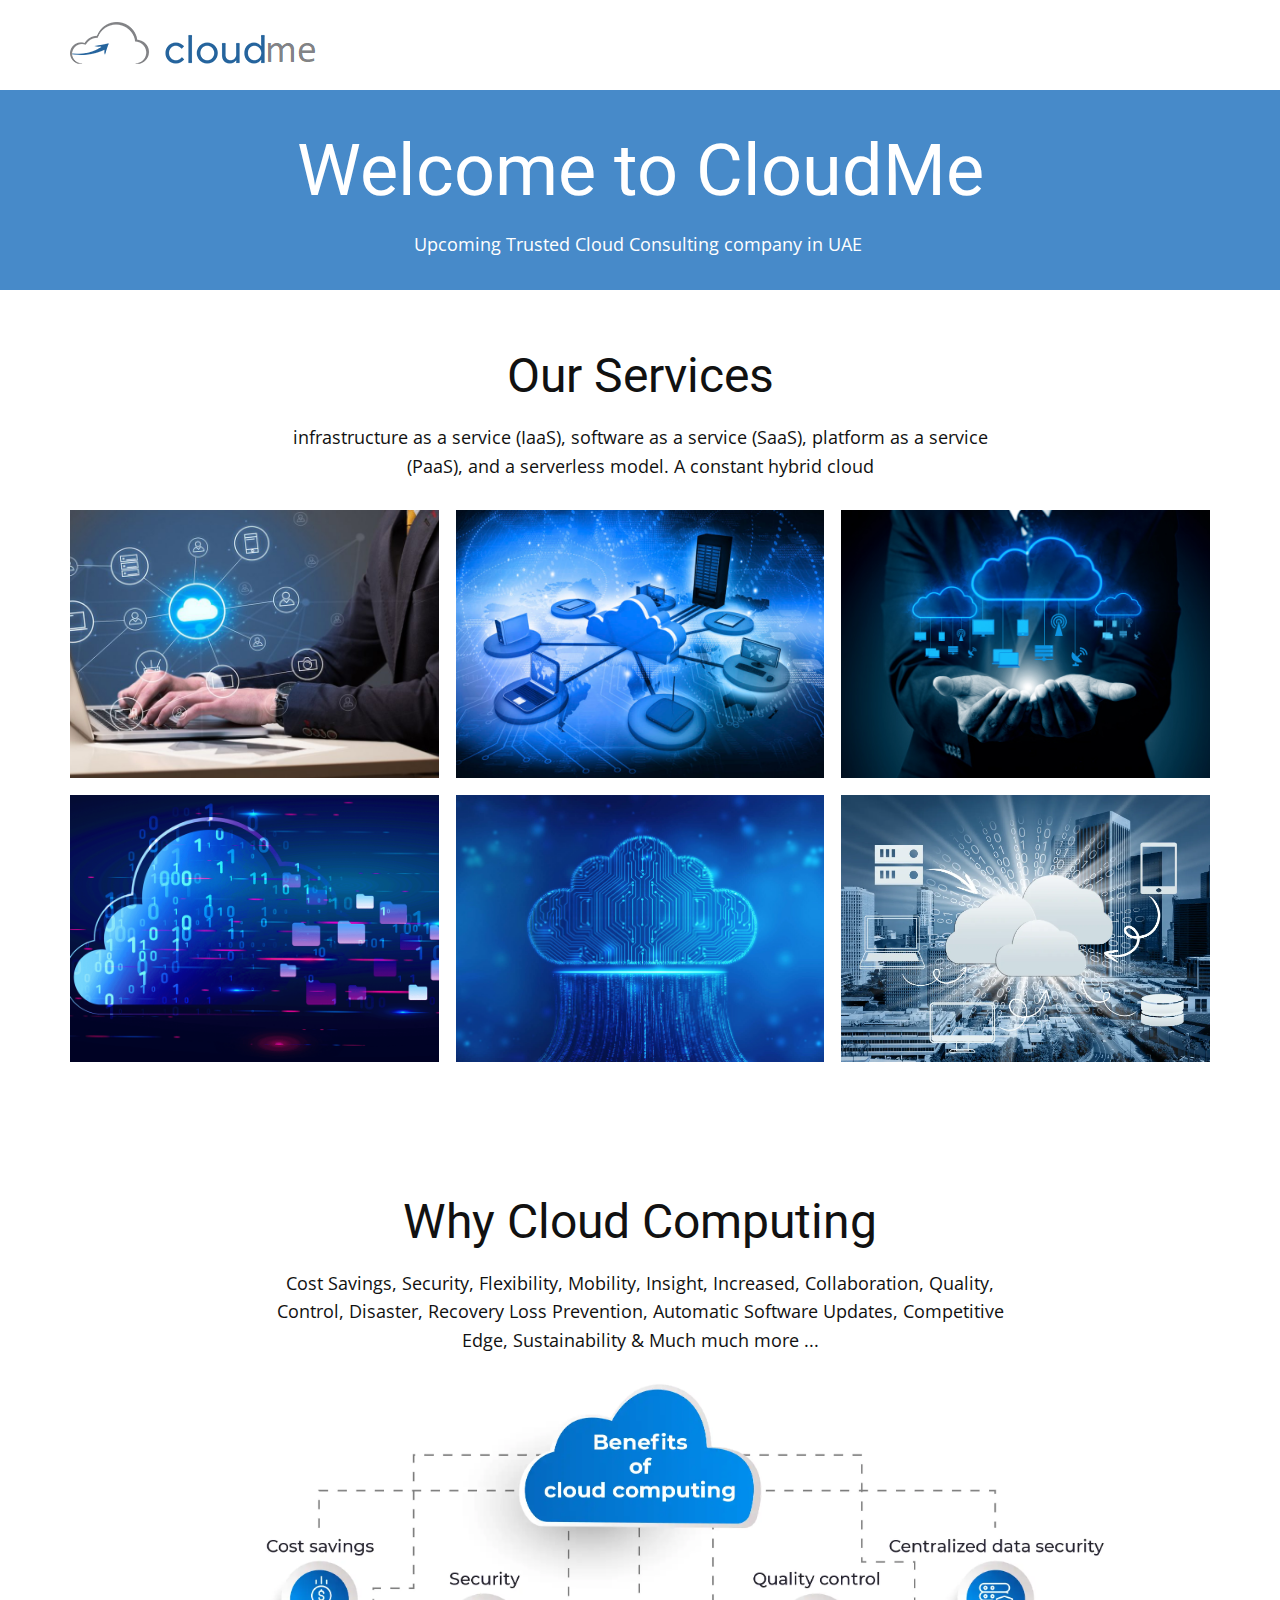
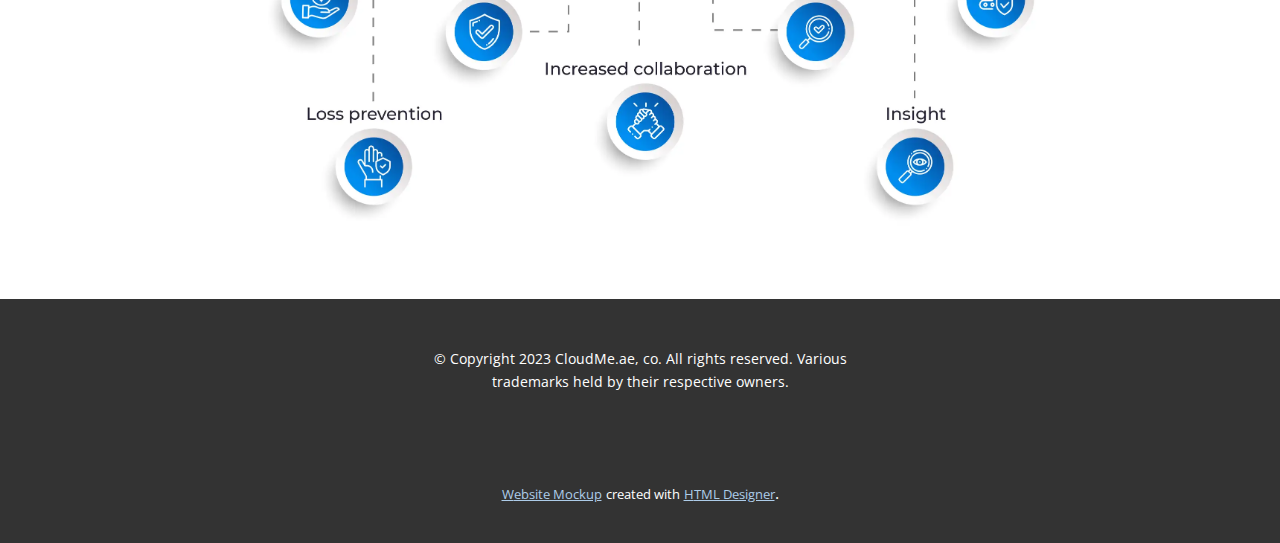
<file: src/index.html>
<!DOCTYPE html>
<html style="font-size: 16px;" lang="en"><head>
    <meta name="viewport" content="width=device-width, initial-scale=1.0">
    <meta charset="utf-8">
    <meta name="keywords" content="Welcome to CloudMe, Our Services, Why Cloud Computing">
    <meta name="description" content="">
    <title>Home</title>
    <link rel="stylesheet" href="nicepage.css" media="screen">
<link rel="stylesheet" href="Page-2.css" media="screen">
    <script class="u-script" type="text/javascript" src="jquery.js" defer=""></script>
    <script class="u-script" type="text/javascript" src="nicepage.js" defer=""></script>
    <meta name="generator" content="Nicepage 5.12.7, nicepage.com">
    <link id="u-theme-google-font" rel="stylesheet" href="https://fonts.googleapis.com/css?family=Roboto:100,100i,300,300i,400,400i,500,500i,700,700i,900,900i|Open+Sans:300,300i,400,400i,500,500i,600,600i,700,700i,800,800i">
    
    
    
    
    <script type="application/ld+json">{
		"@context": "http://schema.org",
		"@type": "Organization",
		"name": "",
		"logo": "images/logo.png"
}</script>
    <meta name="theme-color" content="#478ac9">
    <meta property="og:title" content="Page 2">
    <meta property="og:type" content="website">
  <meta data-intl-tel-input-cdn-path="intlTelInput/" /></head>
  <body data-home-page="Page-2.html" data-home-page-title="Page 2" class="u-body u-xl-mode" data-lang="en"><header class="u-clearfix u-header u-header" id="sec-507a"><div class="u-clearfix u-sheet u-sheet-1">
        <a href="https://nicepage.com" class="u-image u-logo u-image-1" data-image-width="271" data-image-height="42">
          <img src="images/logo.png" class="u-logo-image u-logo-image-1">
        </a>
      </div></header>
    <section class="u-clearfix u-container-align-center u-palette-1-base u-section-1" id="sec-9c41">
      <div class="u-clearfix u-sheet u-sheet-1">
        <h1 class="u-align-center u-text u-text-default u-text-1">Welcome to CloudMe</h1>
        <p class="u-align-center u-text u-text-default u-text-2">Upcoming Trusted Cloud Consulting company in UAE&nbsp;</p>
      </div>
    </section>
    <section class="u-align-center u-clearfix u-section-2" id="sec-471d">
      <div class="u-clearfix u-sheet u-valign-middle u-sheet-1">
        <h2 class="u-text u-text-default u-text-1">Our Services</h2>
        <p class="u-text u-text-2">infrastructure as a service (IaaS), software as a service (SaaS), platform as a service (PaaS), and a serverless model. A constant hybrid cloud</p>
        <div class="u-expanded-width u-gallery u-layout-grid u-lightbox u-show-text-on-hover u-gallery-1">
          <div class="u-gallery-inner u-gallery-inner-1">
            <div class="u-effect-fade u-gallery-item">
              <div class="u-back-slide" data-image-width="1024" data-image-height="576">
                <img class="u-back-image u-expanded" src="images/c2.jpg">
              </div>
              <div class="u-over-slide u-shading u-over-slide-1"></div>
            </div>
            <div class="u-effect-fade u-gallery-item">
              <div class="u-back-slide" data-image-width="1024" data-image-height="682">
                <img class="u-back-image u-expanded" src="images/c8.jpg">
              </div>
              <div class="u-over-slide u-shading u-over-slide-2"></div>
            </div>
            <div class="u-effect-fade u-gallery-item">
              <div class="u-back-slide" data-image-width="551" data-image-height="313">
                <img class="u-back-image u-expanded" src="images/c3.jpg">
              </div>
              <div class="u-over-slide u-shading u-over-slide-3"></div>
            </div>
            <div class="u-effect-fade u-gallery-item">
              <div class="u-back-slide" data-image-width="1200" data-image-height="630">
                <img class="u-back-image u-expanded" src="images/c5.png">
              </div>
              <div class="u-over-slide u-shading u-over-slide-4"></div>
            </div>
            <div class="u-effect-fade u-gallery-item">
              <div class="u-back-slide" data-image-width="1920" data-image-height="1080">
                <img class="u-back-image u-expanded" src="images/c7.jpg">
              </div>
              <div class="u-over-slide u-shading u-over-slide-5"></div>
            </div>
            <div class="u-effect-fade u-gallery-item">
              <div class="u-back-slide" data-image-width="1560" data-image-height="1001">
                <img class="u-back-image u-expanded" src="images/c6.webp">
              </div>
              <div class="u-over-slide u-shading u-over-slide-6"></div>
            </div>
          </div>
        </div>
      </div>
    </section>
    <section class="u-align-center u-clearfix u-section-3" id="sec-53e1">
      <div class="u-clearfix u-sheet u-valign-middle u-sheet-1">
        <h2 class="u-text u-text-default u-text-1">Why Cloud Computing</h2>
        <p class="u-text u-text-2">Cost Savings, Security, Flexibility, Mobility, Insight, Increased, Collaboration, Quality, Control, Disaster, Recovery Loss Prevention, Automatic Software Updates, Competitive Edge,&nbsp;Sustainability &amp; Much much more ...<br>
        </p>
        <div class="u-expanded-width u-gallery u-layout-grid u-lightbox u-show-text-on-hover u-gallery-1">
          <div class="u-gallery-inner u-gallery-inner-1">
            <div class="u-effect-fade u-gallery-item">
              <div class="u-back-slide" data-image-width="250" data-image-height="114">
                <img class="u-back-image u-expanded" src="images/c4.webp">
              </div>
              <div class="u-over-slide u-shading u-over-slide-1"></div>
            </div>
          </div>
        </div>
      </div>
    </section>
    
    
    <footer class="u-align-center u-clearfix u-footer u-grey-80 u-footer" id="sec-7ac3"><div class="u-clearfix u-sheet u-sheet-1">
        <p class="u-small-text u-text u-text-variant u-text-1"> © Copyright 2023 CloudMe.ae, co. All rights reserved. Various trademarks held by their respective owners. </p>
      </div></footer>
    <section class="u-backlink u-clearfix u-grey-80">
      <a class="u-link" href="https://nicepage.com/website-mockup" target="_blank">
        <span>Website Mockup</span>
      </a>
      <p class="u-text">
        <span>created with</span>
      </p>
      <a class="u-link" href="https://nicepage.com/html-website-builder" target="_blank">
        <span>HTML Designer</span>
      </a>. 
    </section>
  
</body></html>
</file>
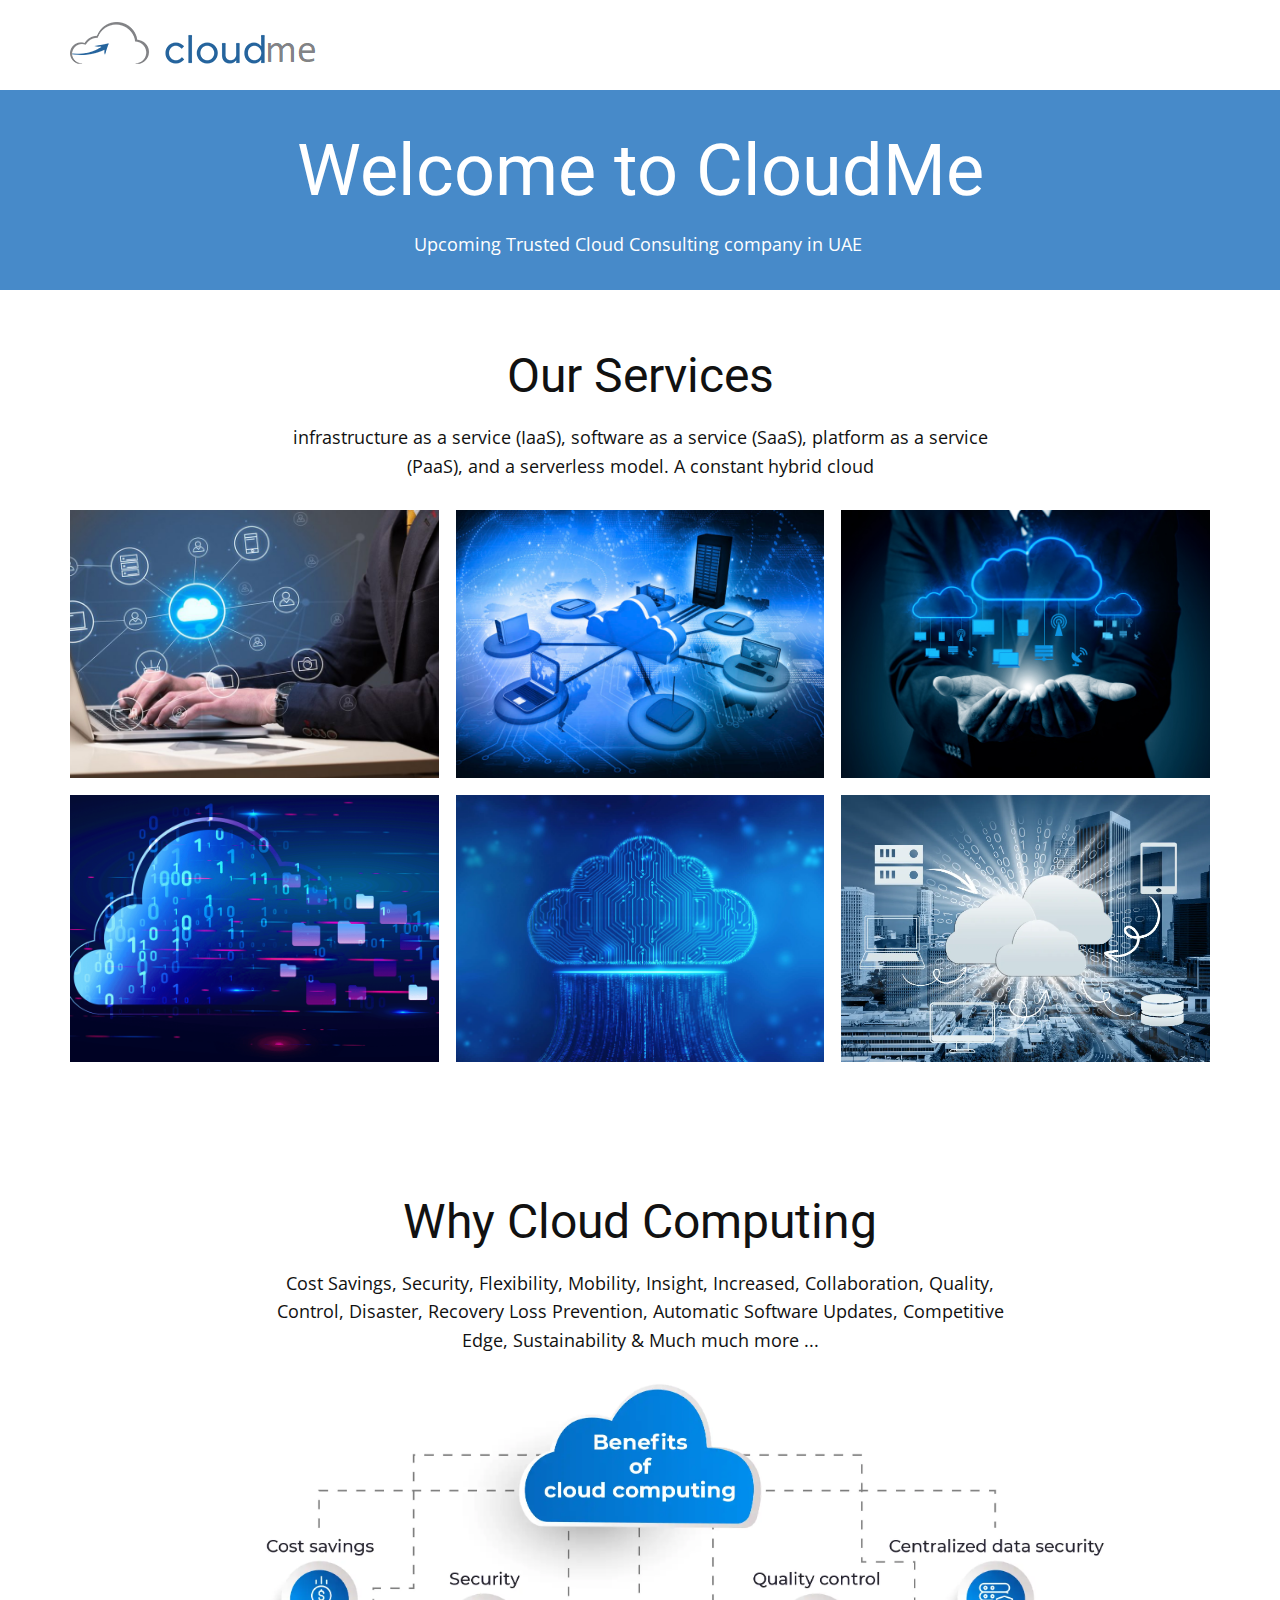
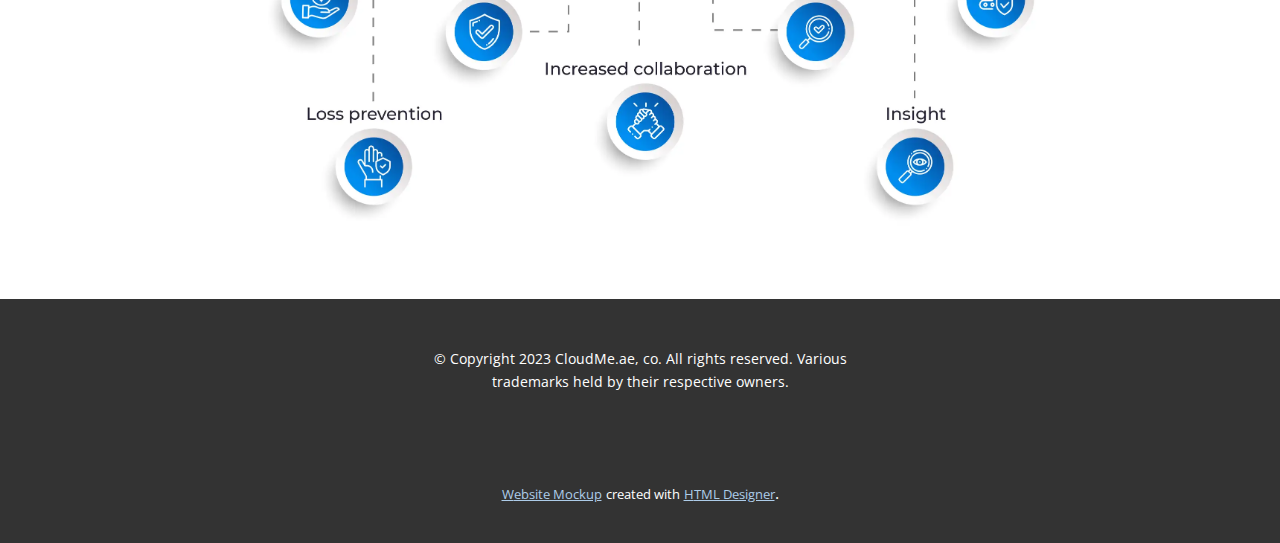
<file: src/Page-2.html>
<!DOCTYPE html>
<html style="font-size: 16px;" lang="en"><head>
    <meta name="viewport" content="width=device-width, initial-scale=1.0">
    <meta charset="utf-8">
    <meta name="keywords" content="Welcome to CloudMe, Our Services, Why Cloud Computing">
    <meta name="description" content="">
    <title>Page 2</title>
    <link rel="stylesheet" href="nicepage.css" media="screen">
<link rel="stylesheet" href="Page-2.css" media="screen">
    <script class="u-script" type="text/javascript" src="jquery.js" defer=""></script>
    <script class="u-script" type="text/javascript" src="nicepage.js" defer=""></script>
    <meta name="generator" content="Nicepage 5.12.7, nicepage.com">
    <link id="u-theme-google-font" rel="stylesheet" href="https://fonts.googleapis.com/css?family=Roboto:100,100i,300,300i,400,400i,500,500i,700,700i,900,900i|Open+Sans:300,300i,400,400i,500,500i,600,600i,700,700i,800,800i">
    
    
    
    
    <script type="application/ld+json">{
		"@context": "http://schema.org",
		"@type": "Organization",
		"name": "",
		"logo": "images/logo.png"
}</script>
    <meta name="theme-color" content="#478ac9">
    <meta property="og:title" content="Page 2">
    <meta property="og:type" content="website">
  <meta data-intl-tel-input-cdn-path="intlTelInput/" /></head>
  <body class="u-body u-xl-mode" data-lang="en"><header class="u-clearfix u-header u-header" id="sec-507a"><div class="u-clearfix u-sheet u-sheet-1">
        <a href="https://nicepage.com" class="u-image u-logo u-image-1" data-image-width="271" data-image-height="42">
          <img src="images/logo.png" class="u-logo-image u-logo-image-1">
        </a>
      </div></header>
    <section class="u-clearfix u-container-align-center u-palette-1-base u-section-1" id="sec-9c41">
      <div class="u-clearfix u-sheet u-sheet-1">
        <h1 class="u-align-center u-text u-text-default u-text-1">Welcome to CloudMe</h1>
        <p class="u-align-center u-text u-text-default u-text-2">Upcoming Trusted Cloud Consulting company in UAE&nbsp;</p>
      </div>
    </section>
    <section class="u-align-center u-clearfix u-section-2" id="sec-471d">
      <div class="u-clearfix u-sheet u-valign-middle u-sheet-1">
        <h2 class="u-text u-text-default u-text-1">Our Services</h2>
        <p class="u-text u-text-2">infrastructure as a service (IaaS), software as a service (SaaS), platform as a service (PaaS), and a serverless model. A constant hybrid cloud</p>
        <div class="u-expanded-width u-gallery u-layout-grid u-lightbox u-show-text-on-hover u-gallery-1">
          <div class="u-gallery-inner u-gallery-inner-1">
            <div class="u-effect-fade u-gallery-item">
              <div class="u-back-slide" data-image-width="1024" data-image-height="576">
                <img class="u-back-image u-expanded" src="images/c2.jpg">
              </div>
              <div class="u-over-slide u-shading u-over-slide-1"></div>
            </div>
            <div class="u-effect-fade u-gallery-item">
              <div class="u-back-slide" data-image-width="1024" data-image-height="682">
                <img class="u-back-image u-expanded" src="images/c8.jpg">
              </div>
              <div class="u-over-slide u-shading u-over-slide-2"></div>
            </div>
            <div class="u-effect-fade u-gallery-item">
              <div class="u-back-slide" data-image-width="551" data-image-height="313">
                <img class="u-back-image u-expanded" src="images/c3.jpg">
              </div>
              <div class="u-over-slide u-shading u-over-slide-3"></div>
            </div>
            <div class="u-effect-fade u-gallery-item">
              <div class="u-back-slide" data-image-width="1200" data-image-height="630">
                <img class="u-back-image u-expanded" src="images/c5.png">
              </div>
              <div class="u-over-slide u-shading u-over-slide-4"></div>
            </div>
            <div class="u-effect-fade u-gallery-item">
              <div class="u-back-slide" data-image-width="1920" data-image-height="1080">
                <img class="u-back-image u-expanded" src="images/c7.jpg">
              </div>
              <div class="u-over-slide u-shading u-over-slide-5"></div>
            </div>
            <div class="u-effect-fade u-gallery-item">
              <div class="u-back-slide" data-image-width="1560" data-image-height="1001">
                <img class="u-back-image u-expanded" src="images/c6.webp">
              </div>
              <div class="u-over-slide u-shading u-over-slide-6"></div>
            </div>
          </div>
        </div>
      </div>
    </section>
    <section class="u-align-center u-clearfix u-section-3" id="sec-53e1">
      <div class="u-clearfix u-sheet u-valign-middle u-sheet-1">
        <h2 class="u-text u-text-default u-text-1">Why Cloud Computing</h2>
        <p class="u-text u-text-2">Cost Savings, Security, Flexibility, Mobility, Insight, Increased, Collaboration, Quality, Control, Disaster, Recovery Loss Prevention, Automatic Software Updates, Competitive Edge,&nbsp;Sustainability &amp; Much much more ...<br>
        </p>
        <div class="u-expanded-width u-gallery u-layout-grid u-lightbox u-show-text-on-hover u-gallery-1">
          <div class="u-gallery-inner u-gallery-inner-1">
            <div class="u-effect-fade u-gallery-item">
              <div class="u-back-slide" data-image-width="250" data-image-height="114">
                <img class="u-back-image u-expanded" src="images/c4.webp">
              </div>
              <div class="u-over-slide u-shading u-over-slide-1"></div>
            </div>
          </div>
        </div>
      </div>
    </section>
    
    
    <footer class="u-align-center u-clearfix u-footer u-grey-80 u-footer" id="sec-7ac3"><div class="u-clearfix u-sheet u-sheet-1">
        <p class="u-small-text u-text u-text-variant u-text-1"> © Copyright 2023 CloudMe.ae, co. All rights reserved. Various trademarks held by their respective owners. </p>
      </div></footer>
    <section class="u-backlink u-clearfix u-grey-80">
      <a class="u-link" href="https://nicepage.com/website-mockup" target="_blank">
        <span>Website Mockup</span>
      </a>
      <p class="u-text">
        <span>created with</span>
      </p>
      <a class="u-link" href="https://nicepage.com/html-website-builder" target="_blank">
        <span>HTML Designer</span>
      </a>. 
    </section>
  
</body></html>
</file>
